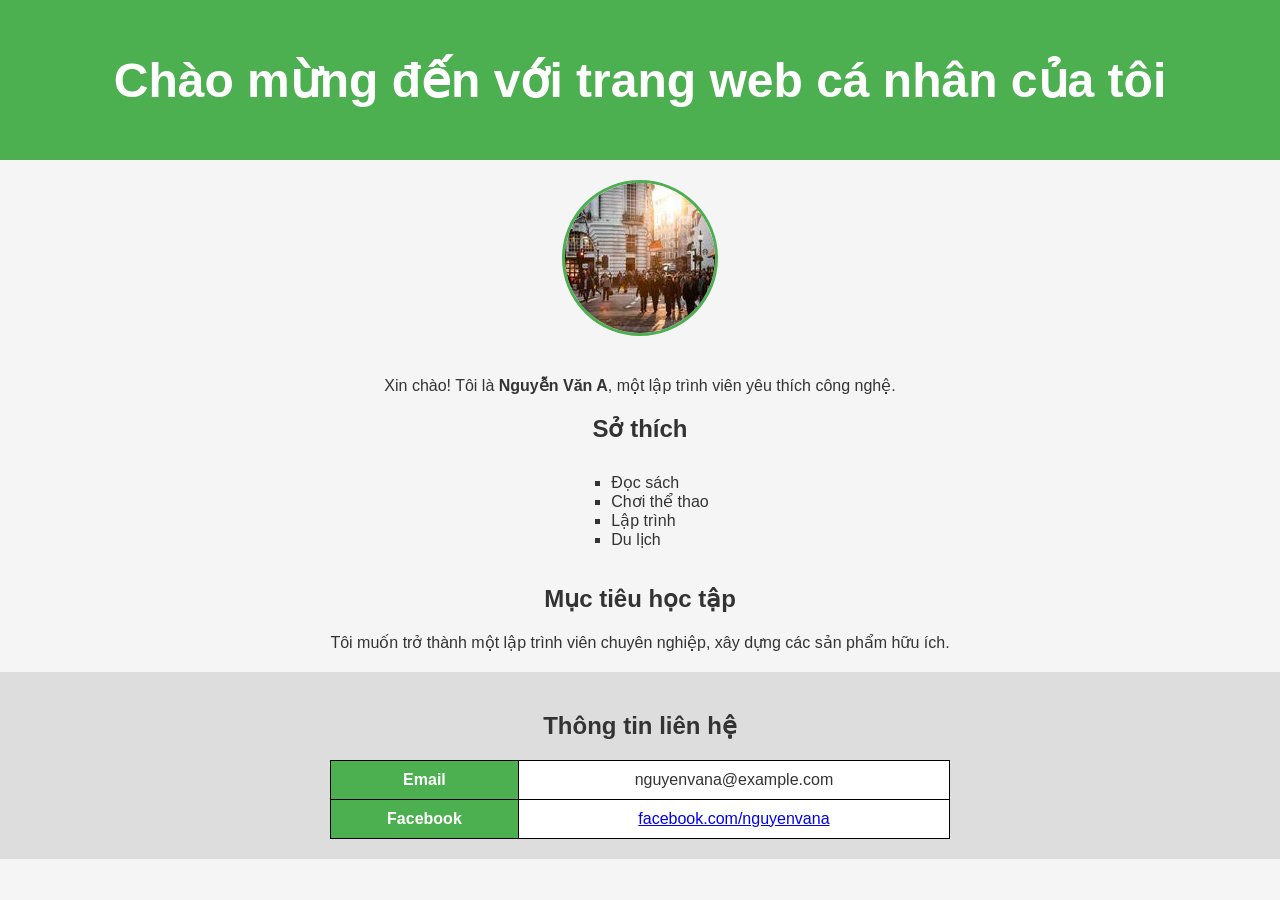
<file: index.html>
<!DOCTYPE html>
<html lang="vi">
<head>
    <meta charset="UTF-8">
    <meta name="viewport" content="width=device-width, initial-scale=1.0">
    <title>Trang Web Cá Nhân</title>
    <link rel="stylesheet" href="style.css">
</head>
<body>
    <header>
        <h1>Chào mừng đến với trang web cá nhân của tôi</h1>
    </header>
    <section class="profile">
        <img src="avatar.jpg" alt="Ảnh đại diện" class="avatar">
        <p>Xin chào! Tôi là <strong>Nguyễn Văn A</strong>, một lập trình viên yêu thích công nghệ.</p>
    </section>
    <section class="hobbies">
        <h2>Sở thích</h2>
        <ul>
            <li>Đọc sách</li>
            <li>Chơi thể thao</li>
            <li>Lập trình</li>
            <li>Du lịch</li>
        </ul>
    </section>
    <section class="goals">
        <h2>Mục tiêu học tập</h2>
        <p>Tôi muốn trở thành một lập trình viên chuyên nghiệp, xây dựng các sản phẩm hữu ích.</p>
    </section>
    <footer>
        <h2>Thông tin liên hệ</h2>
        <table>
            <tr>
                <th>Email</th>
                <td>nguyenvana@example.com</td>
            </tr>
            <tr>
                <th>Facebook</th>
                <td><a href="#">facebook.com/nguyenvana</a></td>
            </tr>
        </table>
    </footer>
</body>
</html>
</file>
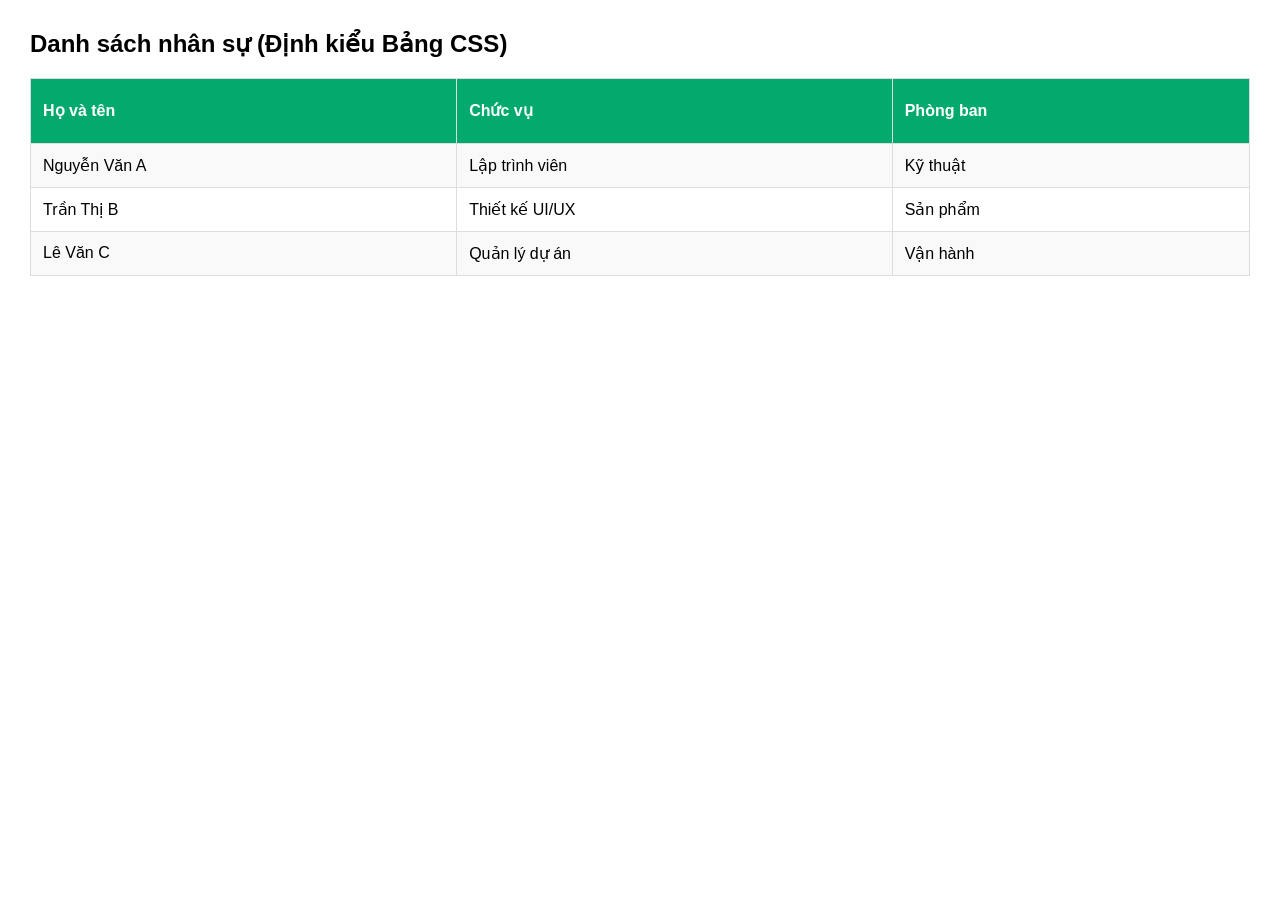
<file: bang-css.html>
<!DOCTYPE html>
<html lang="vi">
<head>
    <meta charset="UTF-8">
    <title>Thực hành Định kiểu Bảng CSS</title>
    <style>
        body { font-family: Arial, sans-serif; margin: 30px; }
        
        table {
            width: 100%;
            border-collapse: collapse; /* Gộp đường viền đôi thành viền đơn */
        }

        th, td {
            border: 1px solid #dddddd; /* Đường viền */
            padding: 12px;             /* Padding khoảng cách trong ô */
        }

        th {
            height: 40px;              /* Chiều cao hàng tiêu đề */
            background-color: #04AA6D; /* Màu nền xanh */
            color: white;              /* Màu chữ trắng */
            text-align: left;          /* Căn lề trái */
        }

        td {
            vertical-align: middle;    /* Căn dọc giữa ô */
        }

        tr:nth-child(even) { background-color: #f9f9f9; } /* Màu nền xen kẽ */
        tr:hover { background-color: #f1f1f1; }           /* Hiệu ứng rê chuột */
    </style>
</head>
<body>

    <h2>Danh sách nhân sự (Định kiểu Bảng CSS)</h2>

    <table>
        <tr>
            <th>Họ và tên</th>
            <th>Chức vụ</th>
            <th>Phòng ban</th>
        </tr>
        <tr>
            <td>Nguyễn Văn A</td>
            <td>Lập trình viên</td>
            <td>Kỹ thuật</td>
        </tr>
        <tr>
            <td>Trần Thị B</td>
            <td>Thiết kế UI/UX</td>
            <td>Sản phẩm</td>
        </tr>
        <tr>
            <td>Lê Văn C</td>
            <td>Quản lý dự án</td>
            <td>Vận hành</td>
        </tr>
    </table>

</body>
</html>
</file>
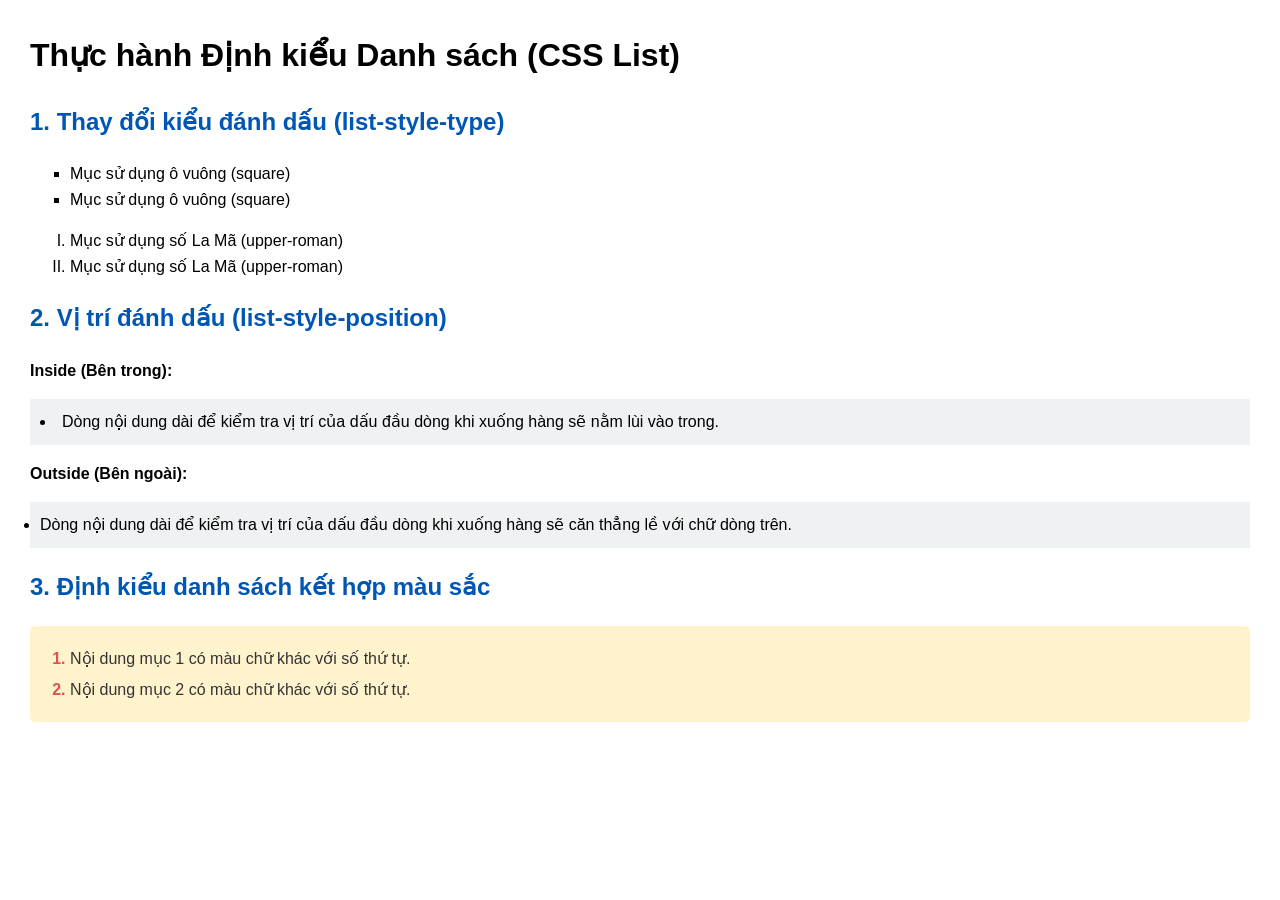
<file: danh-sach.html>
<!DOCTYPE html>
<html lang="vi">
<head>
    <meta charset="UTF-8">
    <title>Thực hành Danh sách HTML & CSS</title>
    <style>
        body { font-family: Arial, sans-serif; margin: 30px; line-height: 1.6; }
        h2 { color: #0056b3; }
        
        /* 1. list-style-type */
        ul.square-list { list-style-type: square; }
        ol.roman-list { list-style-type: upper-roman; }

        /* 2. list-style-position */
        ul.inside-list { list-style-position: inside; background: #eef2f3; padding: 10px; }
        ul.outside-list { list-style-position: outside; background: #eef2f3; padding: 10px; }

        /* 3. Thuộc tính rút gọn list-style */
        ul.short-style { list-style: circle inside; }

        /* 4. Định kiểu với màu sắc */
        ol.color-list { background: #fff3cd; padding: 15px 15px 15px 40px; border-radius: 5px; }
        ol.color-list li { color: #d9534f; font-weight: bold; margin: 5px 0; }
        ol.color-list li span { color: #333333; font-weight: normal; }
    </style>
</head>
<body>

    <h1>Thực hành Định kiểu Danh sách (CSS List)</h1>

    <h2>1. Thay đổi kiểu đánh dấu (list-style-type)</h2>
    <ul class="square-list">
        <li>Mục sử dụng ô vuông (square)</li>
        <li>Mục sử dụng ô vuông (square)</li>
    </ul>
    <ol class="roman-list">
        <li>Mục sử dụng số La Mã (upper-roman)</li>
        <li>Mục sử dụng số La Mã (upper-roman)</li>
    </ol>

    <h2>2. Vị trí đánh dấu (list-style-position)</h2>
    <p><strong>Inside (Bên trong):</strong></p>
    <ul class="inside-list">
        <li>Dòng nội dung dài để kiểm tra vị trí của dấu đầu dòng khi xuống hàng sẽ nằm lùi vào trong.</li>
    </ul>
    <p><strong>Outside (Bên ngoài):</strong></p>
    <ul class="outside-list">
        <li>Dòng nội dung dài để kiểm tra vị trí của dấu đầu dòng khi xuống hàng sẽ căn thẳng lề với chữ dòng trên.</li>
    </ul>

    <h2>3. Định kiểu danh sách kết hợp màu sắc</h2>
    <ol class="color-list">
        <li><span>Nội dung mục 1 có màu chữ khác với số thứ tự.</span></li>
        <li><span>Nội dung mục 2 có màu chữ khác với số thứ tự.</span></li>
    </ol>

</body>
</html>
</file>
<file: style.css>
/* Định dạng chung */
body {
    font-family: Arial, sans-serif;
    background-color: #f5f5f5;
    color: #333;
    text-align: center;
    margin: 0;
    padding: 0;
}

/* Định dạng tiêu đề */
header {
    background-color: #4CAF50;
    color: white;
    padding: 20px;
    font-size: 24px;
}

/* Định dạng ảnh đại diện */
.avatar {
    width: 150px;
    height: 150px;
    border-radius: 50%;
    border: 3px solid #4CAF50;
    margin: 20px;
    object-fit: cover;
}

/* Định dạng danh sách */
ul {
    list-style-type: square;
    text-align: left;
    display: inline-block;
    margin-top: 10px;
}

/* Định dạng bảng */
table {
    margin: auto;
    border-collapse: collapse;
    width: 50%;
    background-color: white;
}
th, td {
    border: 1px solid black;
    padding: 10px;
}
th {
    background-color: #4CAF50;
    color: white;
}

/* Định dạng footer */
footer {
    margin-top: 20px;
    padding: 20px;
    background-color: #ddd;
}
</file>
